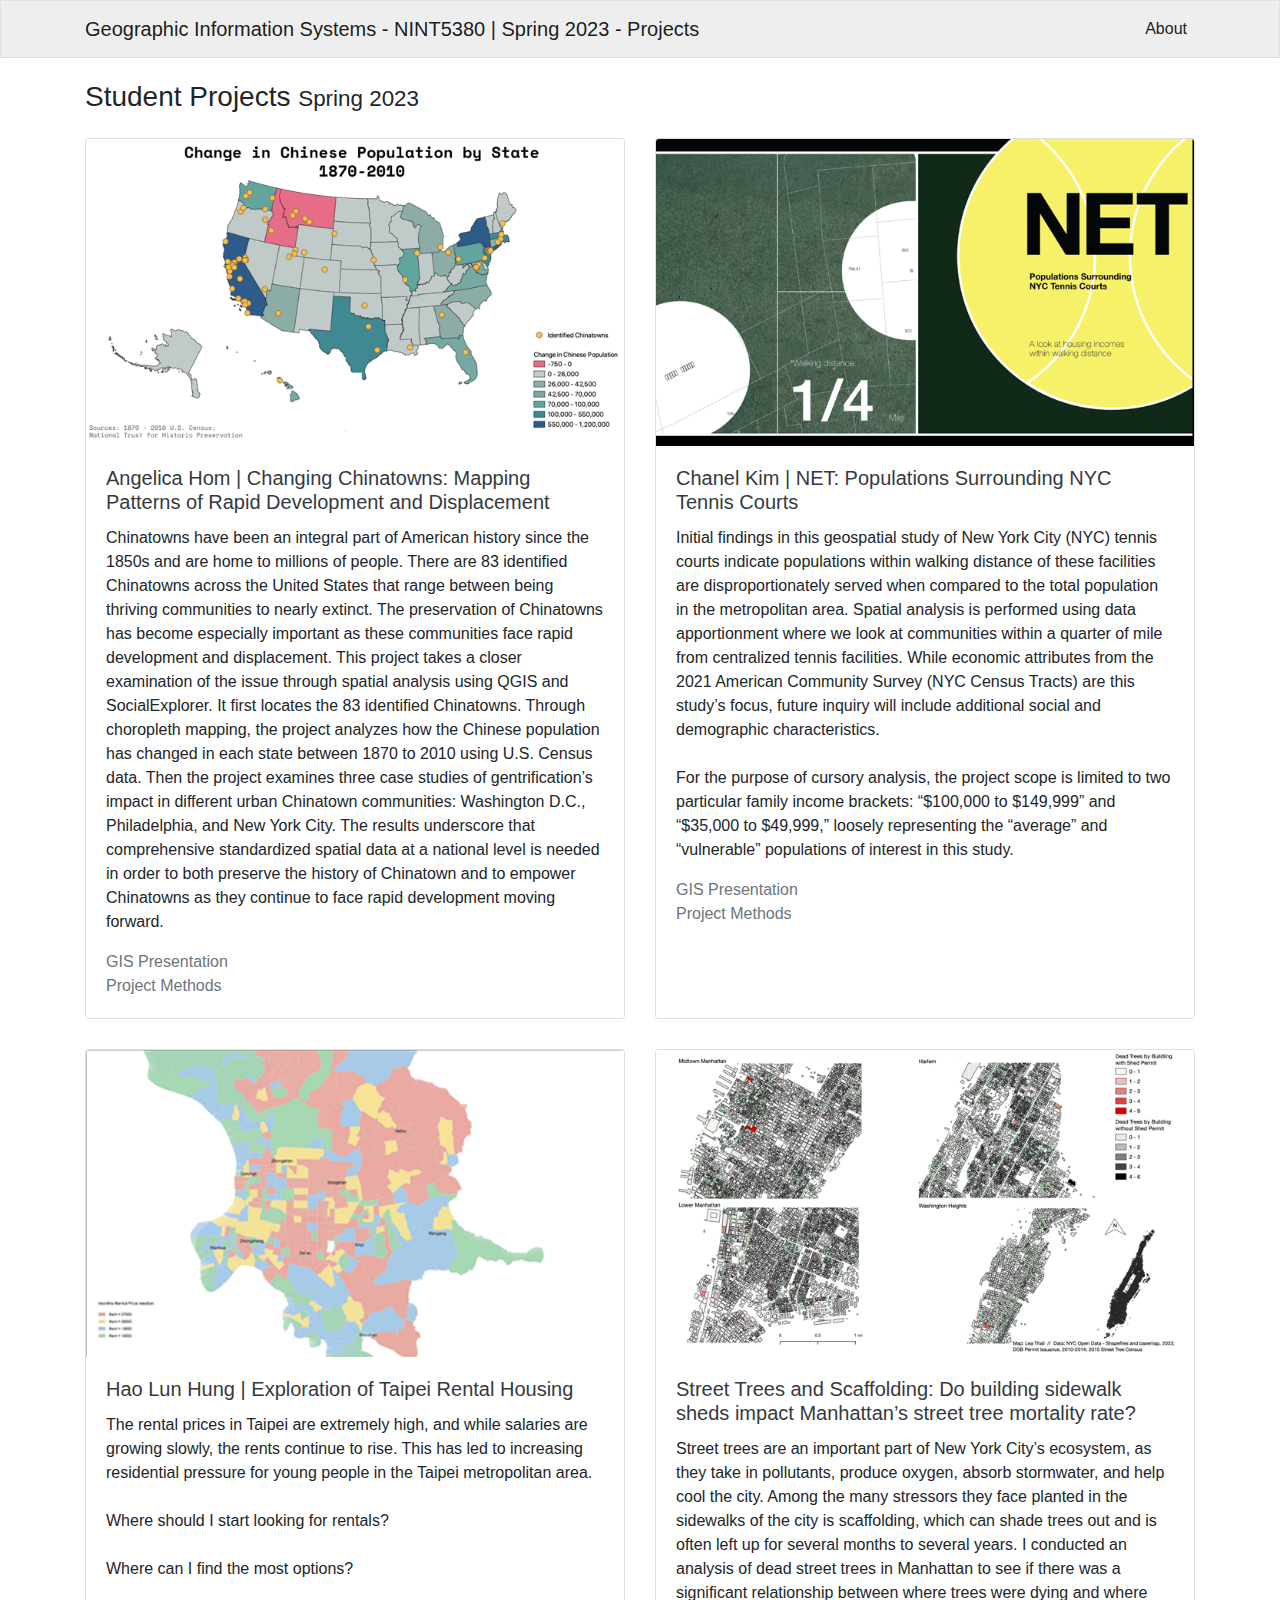
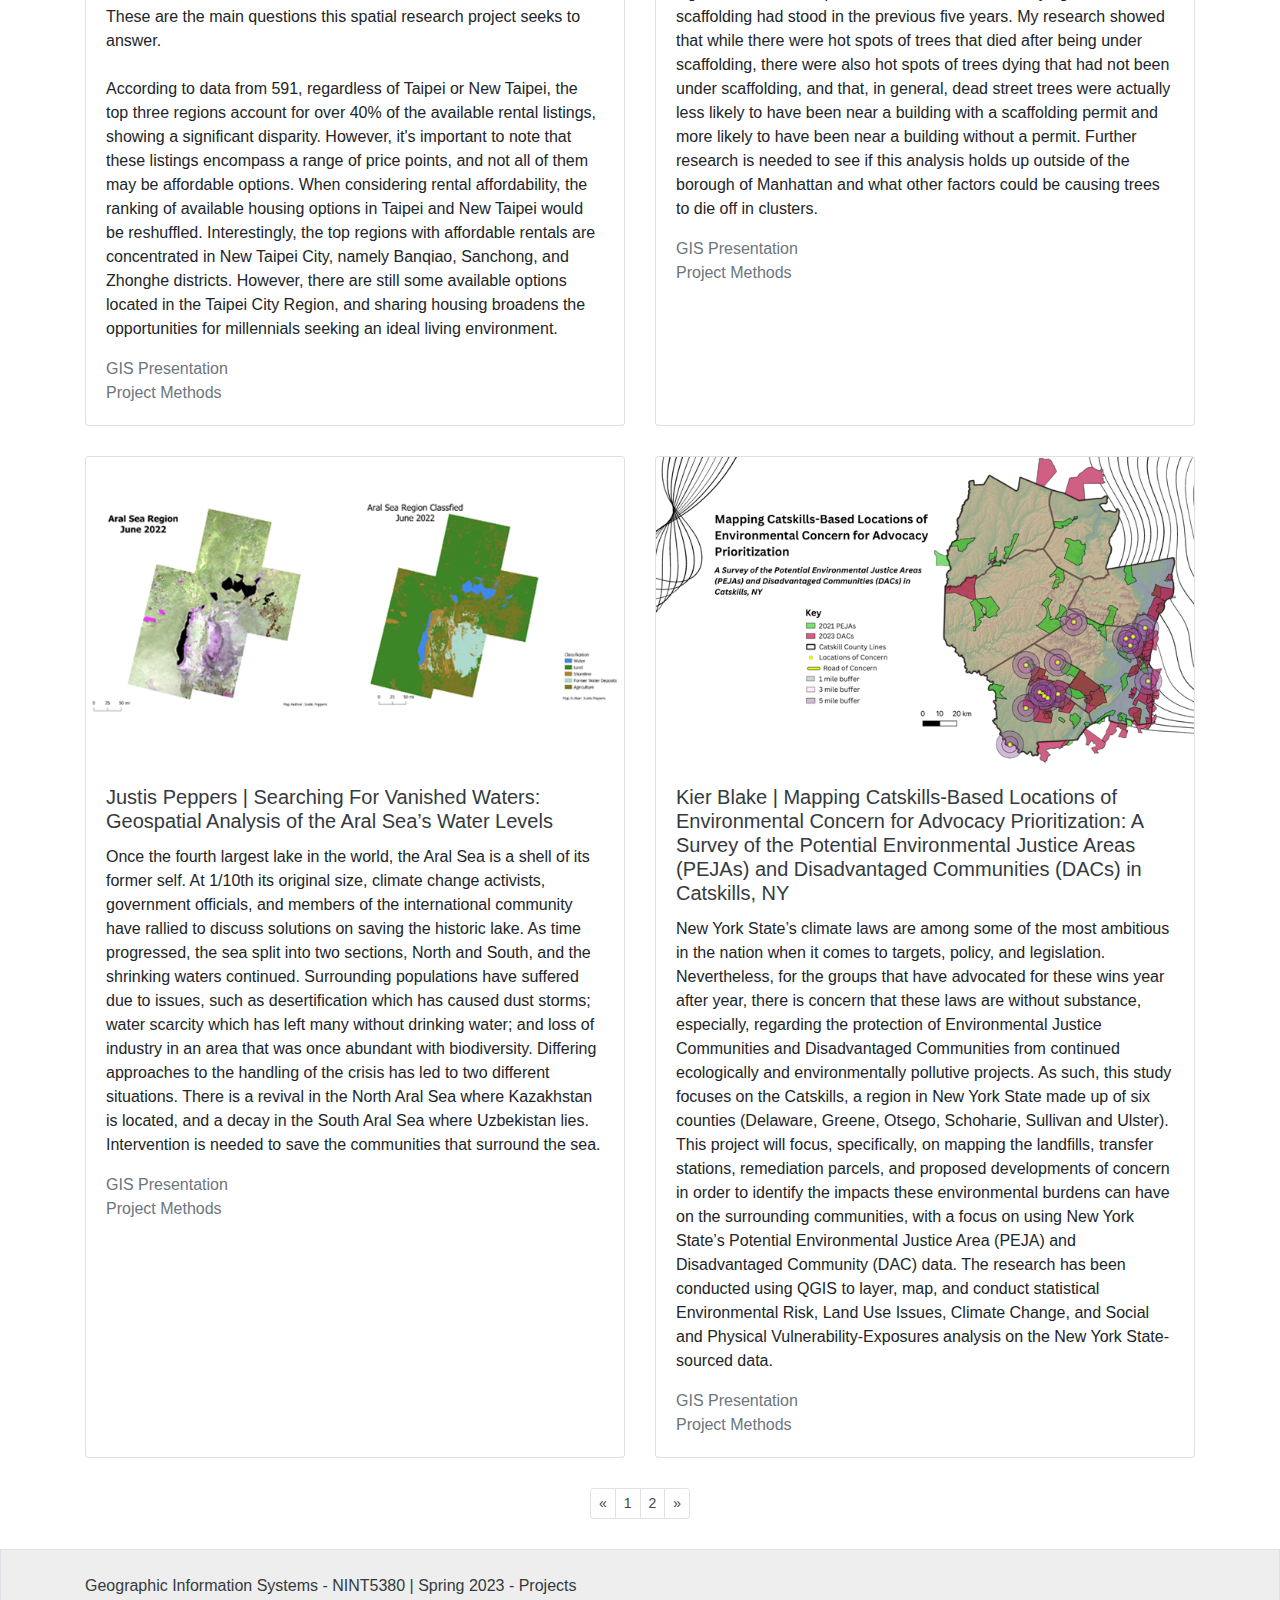
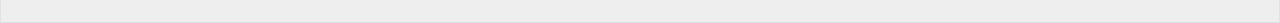
<file: index.html>
<!DOCTYPE html>
<html lang="en">
<head>
  <meta charset="UTF-8">
  <meta http-equiv="X-UA-Compatible" content="IE=edge">
  <meta name="viewport" content="width=device-width, initial-scale=1, shrink-to-fit=no">
  <meta http-equiv="x-ua-compatible" content="ie=edge">
  <link rel="stylesheet" href="css/bootstrap.css">
  <link rel="stylesheet" href="css/2-col-portfolio.css">
  <title>Geographic Information Systems - NINT5380 | Spring 2023 - Projects</title>
</head>
<body>

  <!-- Navigation -->
  <nav class="navbar navbar-expand-lg fixed-top navbar-light border" style="background-color: #eeeeee;" >
    <div class="container">
      <a class="navbar-brand" href="index.html">Geographic Information Systems - NINT5380 | Spring 2023 - Projects</a>
      <button class="navbar-toggler" type="button" data-toggle="collapse" data-target="#navbarResponsive" aria-controls="navbarResponsive" aria-expanded="false" aria-label="Toggle navigation">
        <span class="navbar-toggler-icon"></span>
      </button>
      <div class="collapse navbar-collapse" id="navbarResponsive">
        <ul class="navbar-nav ml-auto">
          <li class="nav-item active">
            <a class="nav-link" href="https://courses.newschool.edu/courses/NINT5380/" target="_blank">About</a>
          </li>

        </ul>
      </div>
    </div>
  </nav>

  <!-- Page Content -->
  <div class="container">

    <!-- Page Heading -->
    <h3 class="my-4">Student Projects
      <small>Spring 2023</small>
    </h3>

    <div class="row">
      <div class="col-lg-6 portfolio-item">
        <div class="card h-100">
          <a href="#"><img class="card-img-top" src="img/a.hom.png" alt=""></a>
          <div class="card-body">
            <h5 class="card-title">
              <a class="text-dark">Angelica Hom | Changing Chinatowns: Mapping Patterns of Rapid Development and Displacement </a>
            </h5>
            <p class="card-text">Chinatowns have been an integral part of American history since the 1850s and are home to millions of people. There are 83 identified Chinatowns across the United States that range between being thriving communities to nearly extinct. The preservation of Chinatowns has become especially important as these communities face rapid development and displacement. This project takes a closer examination of the issue through spatial analysis using QGIS and SocialExplorer. It first locates the 83 identified Chinatowns. Through choropleth mapping, the project analyzes how the Chinese population has changed in each state between 1870 to 2010 using U.S. Census data. Then the project examines three case studies of gentrification’s impact in different urban Chinatown communities: Washington D.C., Philadelphia, and New York City. The results underscore that comprehensive standardized spatial data at a national level is needed in order to both preserve the history of Chinatown and to empower Chinatowns as they continue to face rapid development moving forward.
            </p>
              <a class="text-secondary" href="https://docs.google.com/presentation/d/e/2PACX-1vT0eZ4jvLkLkY1-OF4wLNl3Vpx1MhY8lgPSu16LfORl-SGDinlXae2cP-LAj9HFxbcHyLagn2tDnLsX/pub?start=false&loop=false&delayms=3000 " target="_blank">GIS Presentation</a>
              <br>
              <a class="text-secondary" href="https://docs.google.com/document/d/e/2PACX-1vRm-0u6UAANWaRVKk7FaM7DS_9nNbKRmX4IX8BXYIyHW64UEHN4Il1YlTXVSXOMMSCAX29mTUWdbzR2/pub " target="_blank">Project Methods</a>
            </div>
          </div>
        </div>
        <div class="col-lg-6 portfolio-item">
        <div class="card h-100">
          <a href="#"><img class="card-img-top" src="img/c.kim.png" alt=""></a>
          <div class="card-body">
            <h5 class="card-title">
              <a class="text-dark">Chanel Kim | NET: Populations Surrounding NYC Tennis Courts  </a>
            </h5>
            <p class="card-text">Initial findings in this geospatial study of New York City (NYC) tennis courts indicate populations within walking distance of these facilities are disproportionately served when compared to the total population in the metropolitan area. Spatial analysis is performed using data apportionment where we look at communities within a quarter of mile from centralized tennis facilities. While economic attributes from the 2021 American Community Survey (NYC Census Tracts) are this study’s focus, future inquiry will include additional social and demographic characteristics. 
            <br>
            <br>
            For the purpose of cursory analysis, the project scope is limited to two particular family income brackets: “$100,000 to $149,999” and “$35,000 to $49,999,” loosely representing the “average” and “vulnerable” populations of interest in this study.
            </p>
              <a class="text-secondary" href="https://docs.google.com/presentation/d/e/2PACX-1vS52U5P4TQiqk91ZcNnbZz463mHfiiXNVc-7KAgBwKtefWd0iymwOKLjsRVSJbLL5Zc4ATY14Rv0HdV/pub?start=false&loop=false&delayms=3000" target="_blank">GIS Presentation</a>
              <br>
              <a class="text-secondary" href="https://docs.google.com/document/d/e/2PACX-1vQMCJ3kOPkiCki_plCUwNONVK72lot019TvPv0tLnsVkmMkH1wHITWsqT_b10IF5T3D52f7wi5ANH10/pub" target="_blank">Project Methods</a>
            </div>
          </div>
        </div>
        <div class="col-lg-6 portfolio-item">
        <div class="card h-100">
          <a href="#"><img class="card-img-top" src="img/H.L.Hung.png" alt=""></a>
          <div class="card-body">
            <h5 class="card-title">
              <a class="text-dark">Hao Lun Hung | Exploration of Taipei Rental Housing  </a>
            </h5>
            <p class="card-text">The rental prices in Taipei are extremely high, and while salaries are growing slowly, the rents continue to rise. This has led to increasing residential pressure for young people in the Taipei metropolitan area. 
            <br>
            <br>
            Where should I start looking for rentals? 
            <br>
            <br>
            Where can I find the most options? 
            <br>
            <br>
            These are the main questions this spatial research project seeks to answer. 
            <br>
            <br>
            According to data from 591, regardless of Taipei or New Taipei, the top three regions account for over 40% of the available rental listings, showing a significant disparity. However, it's important to note that these listings encompass a range of price points, and not all of them may be affordable options. When considering rental affordability, the ranking of available housing options in Taipei and New Taipei would be reshuffled. Interestingly, the top regions with affordable rentals are concentrated in New Taipei City, namely Banqiao, Sanchong, and Zhonghe districts.  However, there are still some available options located in the Taipei City Region, and sharing housing broadens the opportunities for millennials seeking an ideal living environment.</p>
              <a class="text-secondary" href="https://drive.google.com/file/d/1uzD-7d9F5RBeH03Zjkrhsd9-Z9R9KvKm/view?usp=sharing" target="_blank">GIS Presentation</a>
              <br>
              <a class="text-secondary" href="https://docs.google.com/document/d/e/2PACX-1vQsVY4XFzjCOAkJqsaSmz6KN0qX_bgZo5fco2ugIIW-GJZdnKiaOuzhesLfKmQBOnaNp7b4qLTT2q4j/pub " target="_blank">Project Methods</a>
            </div>
          </div>
        </div>
        <div class="col-lg-6 portfolio-item">
        <div class="card h-100">
          <a href="#"><img class="card-img-top" src="img/I.thali.png" alt=""></a>
          <div class="card-body">
            <h5 class="card-title">
              <a class="text-dark">Street Trees and Scaffolding: Do building sidewalk sheds impact Manhattan’s street tree mortality rate?</a>
            </h5>
            <p class="card-text">Street trees are an important part of New York City’s ecosystem, as they take in pollutants, produce oxygen, absorb stormwater, and help cool the city. Among the many stressors they face planted in the sidewalks of the city is scaffolding, which can shade trees out and is often left up for several months to several years. I conducted an analysis of dead street trees in Manhattan to see if there was a significant relationship between where trees were dying and where scaffolding had stood in the previous five years. My research showed that while there were hot spots of trees that died after being under scaffolding, there were also hot spots of trees dying that had not been under scaffolding, and that, in general, dead street trees were actually less likely to have been near a building with a scaffolding permit and more likely to have been near a building without a permit. Further research is needed to see if this analysis holds up outside of the borough of Manhattan and what other factors could be causing trees to die off in clusters.</p>
              <a class="text-secondary" href="https://docs.google.com/presentation/d/e/2PACX-1vRbz0-JmefQ4sa_d1nchNcCvNJbaEFaSkUdHfrH1CORRrIj9x7b_r8BrW5n0FwJ9MCGaQc_Ihj3H2rY/pub?start=false&loop=false&delayms=3000" target="_blank">GIS Presentation</a>
              <br>
              <a class="text-secondary" href="https://docs.google.com/document/d/e/2PACX-1vSLKpBLlw-rAAUDyl_k9nvDFk74FT1yyrM9PLULLq1QGRsX4Ikqc-FBa9y7OARapt1NE-MtzhmPXoHI/pub 
              " target="_blank">Project Methods</a>
            </div>
          </div>
        </div>
        <div class="col-lg-6 portfolio-item">
        <div class="card h-100">
          <a href="#"><img class="card-img-top" src="img/j.peppers.png" alt=""></a>
          <div class="card-body">
            <h5 class="card-title">
              <a class="text-dark">Justis Peppers | Searching For Vanished Waters: Geospatial Analysis of the Aral Sea’s Water Levels </a>
            </h5>
            <p class="card-text">Once the fourth largest lake in the world, the Aral Sea is a shell of its former self. At 1/10th its original size, climate change activists, government officials, and members of the international community have rallied to discuss solutions on saving the historic lake. As time progressed, the sea split into two sections, North and South, and the shrinking waters continued. Surrounding populations have suffered due to issues, such as desertification which has caused dust storms; water scarcity which has left many without drinking water; and loss of industry in an area that was once abundant with biodiversity. Differing approaches to the handling of the crisis has led to two different situations. There is a revival in the North Aral Sea where Kazakhstan is located, and a decay in the South Aral Sea where Uzbekistan lies. Intervention is needed to save the communities that surround the sea.</p>
              <a class="text-secondary" href="https://docs.google.com/presentation/d/e/2PACX-1vQZ360e4jZ6OWXXEOMiUZCGavokhGbDDuu334iNia7PBpAnQormGraYKuMdlG2kJswdE_Ak8qxcUJ3V/pub?start=false&loop=false&delayms=3000" target="_blank">GIS Presentation</a>
              <br>
              <a class="text-secondary" href="https://docs.google.com/document/d/e/2PACX-1vQXMnAUgUiY_HeNTt0YayW_GVxqaFFWFNyMZLPbu-LOp8XZaHxR26YbNli5_OKDVX6Wf0RJTdTM0m4C/pub" target="_blank">Project Methods</a>
            </div>
          </div>
        </div>
        <div class="col-lg-6 portfolio-item">
        <div class="card h-100">
          <a href="#"><img class="card-img-top" src="img/k.blake.png" alt=""></a>
          <div class="card-body">
            <h5 class="card-title">
              <a class="text-dark">Kier Blake | Mapping Catskills-Based Locations of Environmental Concern for Advocacy Prioritization: A Survey of the Potential Environmental Justice Areas (PEJAs) and Disadvantaged Communities (DACs) in Catskills, NY</a>
            </h5>
            <p class="card-text">New York State’s climate laws are among some of the most ambitious in the nation when it comes to targets, policy, and legislation. Nevertheless, for the groups that have advocated for these wins year after year, there is concern that these laws are without substance, especially, regarding the protection of Environmental Justice Communities and Disadvantaged Communities from continued ecologically and environmentally pollutive projects. As such, this study focuses on the Catskills, a region in New York State made up of six counties (Delaware, Greene, Otsego, Schoharie, Sullivan and Ulster). This project will focus, specifically, on mapping the landfills, transfer stations, remediation parcels, and proposed developments of concern in order to identify the impacts these environmental burdens can have on the surrounding communities, with a focus on using New York State’s Potential Environmental Justice Area (PEJA) and Disadvantaged Community (DAC) data. The research has been conducted using QGIS to layer, map, and conduct statistical Environmental Risk, Land Use Issues, Climate Change, and Social and Physical Vulnerability-Exposures analysis on the New York State-sourced data.</p>
              <a class="text-secondary" href="https://docs.google.com/presentation/d/e/2PACX-1vRJOQjvjmFx9ro6Q_F_E9LBv7Bvp_kNr3H7ralebPYxdIShAXHyagblcVKFG56fC2D5JNLtWocuh7RT/pub?start=false&loop=false&delayms=15000" target="_blank">GIS Presentation</a>
              <br>
              <a class="text-secondary" href="https://docs.google.com/document/d/e/2PACX-1vQvlW7fon_sKjO7SMgk9MZ1RX-aYB_6qIQ4bf-wjz9Gkvkkg9XowDUwb21-DxEUqxYgPy00LRnmAOFC/pub" target="_blank">Project Methods</a>
            </div>
          </div>
        </div>
      </div>
    <!-- /.row -->
  </div>
  <!-- /.container -->


  <!-- Pagination -->
  <ul class="pagination justify-content-center pagination-sm">
    <li class="page-item">
      <a class="page-link" href="index.html" aria-label="Previous">
        <span aria-hidden="true">&laquo;</span>
        <span class="sr-only">Previous</span>
      </a>
    </li>
    <li class="page-item">
      <a class="page-link" href="index.html">1</a>
    </li>
    <li class="page-item">
      <a class="page-link" href="page2.html">2</a>
    </li>
    <li class="page-item">
      <a class="page-link" href="page2.html" aria-label="Next">
        <span aria-hidden="true">&raquo;</span>
        <span class="sr-only">Next</span>
      </a>
    </li>
  </ul>

  <!-- Footer -->
  <footer class="py-4 border" style="background-color: #eeeeee;">
    <div class="container">
      <p class="m-0 text-left text-dark">Geographic Information Systems - NINT5380 | Spring 2023 - Projects</p>
    </div>
    <!-- /.container -->
  </footer>


<script src="js/jquery.slim.min.js"></script>
<script src="js/popper.min.js"></script>
<script src="js/bootstrap.min.js"></script>
</body>
</html>
</file>
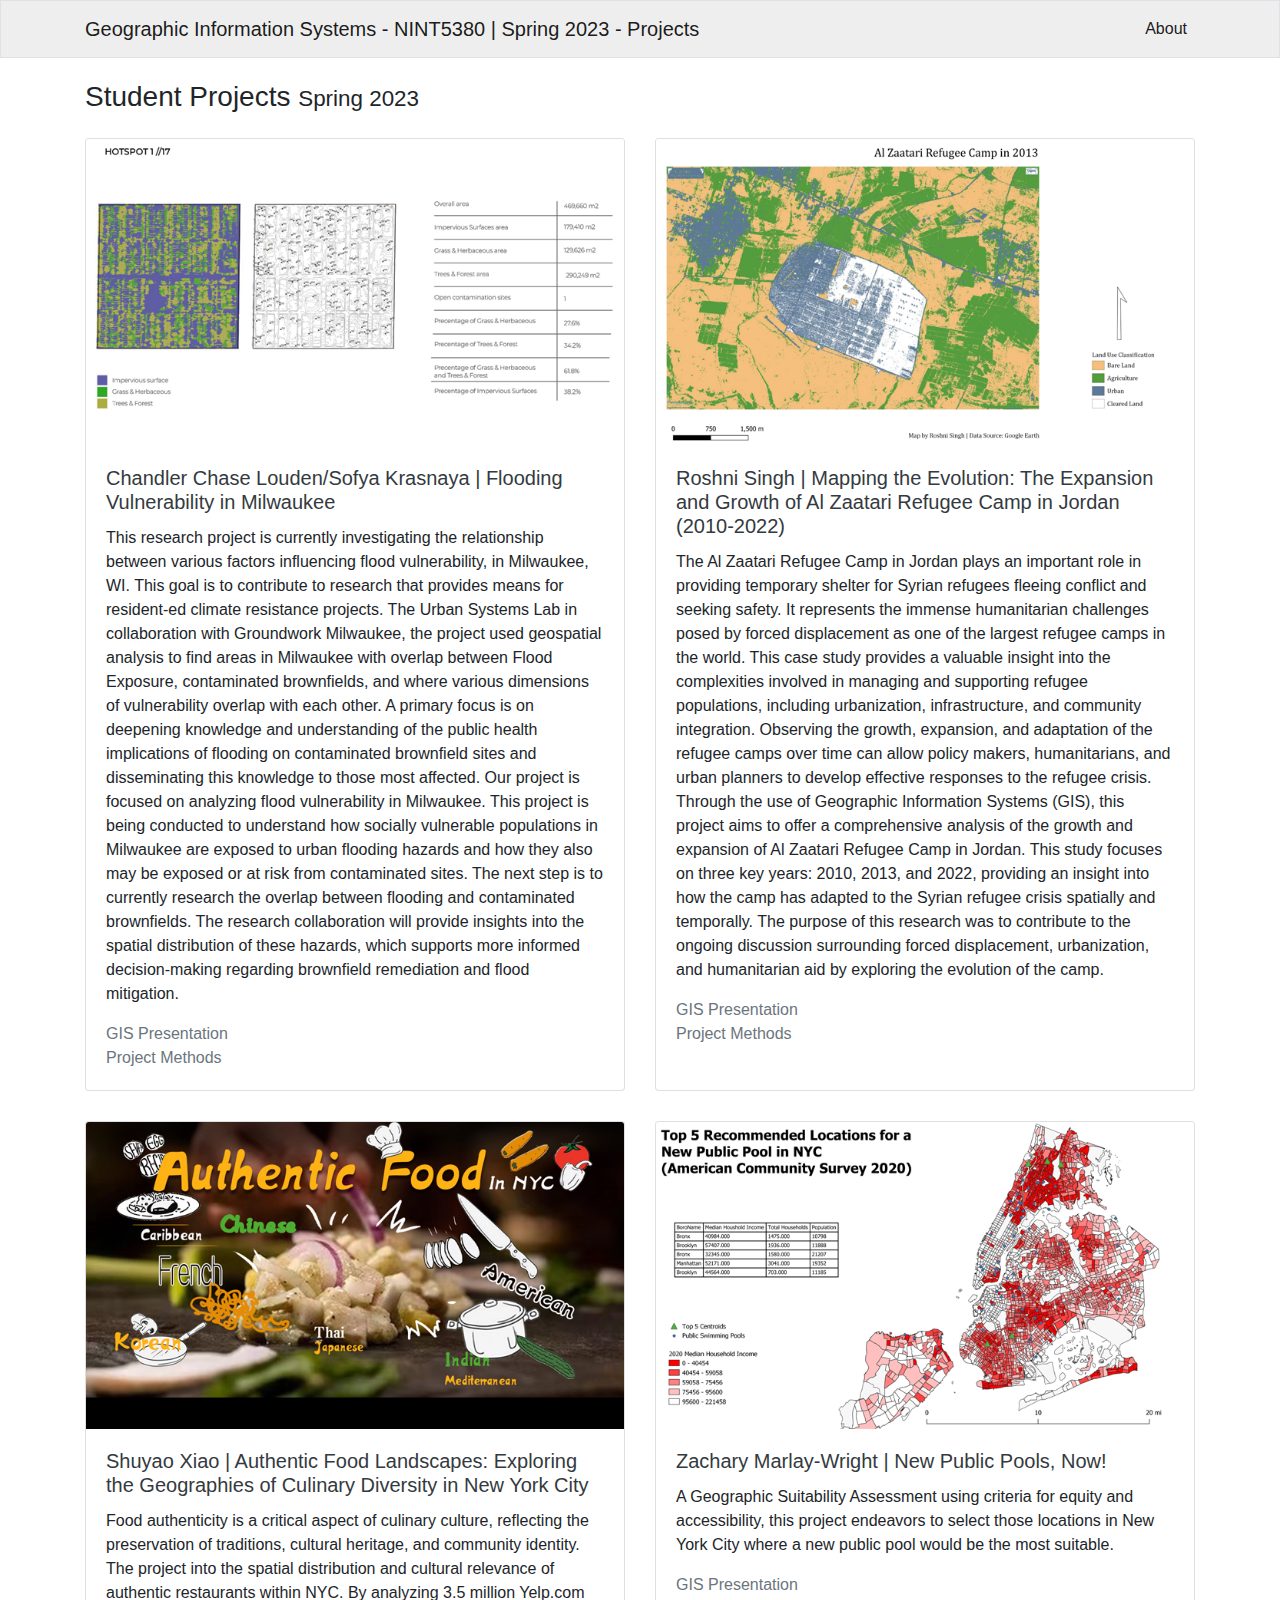
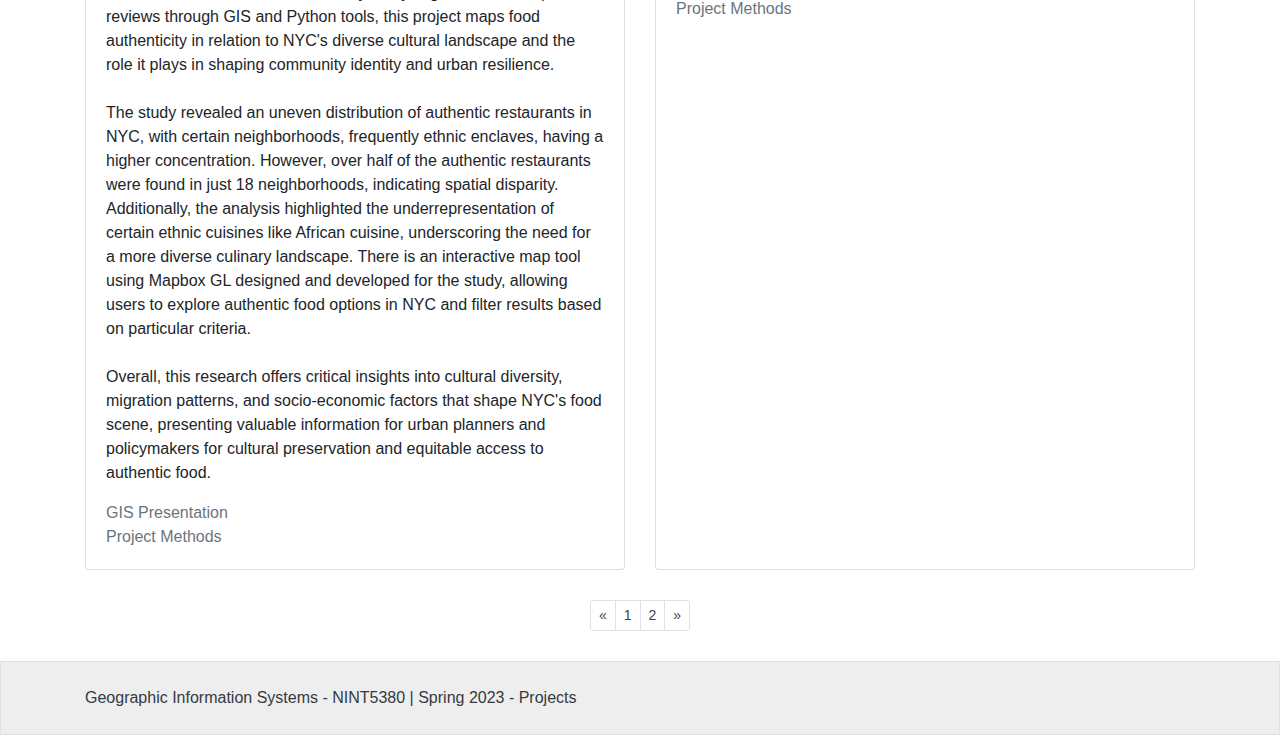
<file: page2.html>
<!DOCTYPE html>
<html lang="en">
<head>
  <meta charset="UTF-8">
  <meta http-equiv="X-UA-Compatible" content="IE=edge">
  <meta name="viewport" content="width=device-width, initial-scale=1, shrink-to-fit=no">
  <meta http-equiv="x-ua-compatible" content="ie=edge">
  <link rel="stylesheet" href="css/bootstrap.css">
  <link rel="stylesheet" href="css/2-col-portfolio.css">
  <title>Geographic Information Systems - NINT5380 | Spring 2023 - Projects</title>
</head>
<body>

  <!-- Navigation -->
  <nav class="navbar navbar-expand-lg fixed-top navbar-light border" style="background-color: #eeeeee;" >
    <div class="container">
      <a class="navbar-brand" href="index.html">Geographic Information Systems - NINT5380 | Spring 2023 - Projects</a>
      <button class="navbar-toggler" type="button" data-toggle="collapse" data-target="#navbarResponsive" aria-controls="navbarResponsive" aria-expanded="false" aria-label="Toggle navigation">
        <span class="navbar-toggler-icon"></span>
      </button>
      <div class="collapse navbar-collapse" id="navbarResponsive">
        <ul class="navbar-nav ml-auto">
          <li class="nav-item active">
            <a class="nav-link" href="https://courses.newschool.edu/courses/NINT5380/" target="_blank">About</a>
          </li>

        </ul>
      </div>
    </div>
  </nav>


  <!-- Page Content -->
  <div class="container">

      <!-- Page Heading -->
    <h3 class="my-4">Student Projects
      <small>Spring 2023</small>
    </h3>

    <div class="row">
      <div class="col-lg-6 portfolio-item">
        <div class="card h-100">
          <a href="#"><img class="card-img-top" src="img/Louden_Krasnaya.png" alt=""></a>
          <div class="card-body">
            <h5 class="card-title">
              <a class="text-dark">Chandler Chase Louden/Sofya Krasnaya | Flooding Vulnerability in Milwaukee</a>
            </h5>
            <p class="card-text">This research project is currently investigating the relationship between various factors influencing flood vulnerability, in Milwaukee, WI. This goal is to contribute to research that provides means for resident-ed climate resistance projects. The Urban Systems Lab in collaboration with Groundwork Milwaukee, the project used geospatial analysis to find areas in Milwaukee with overlap between Flood Exposure, contaminated brownfields, and where various dimensions of vulnerability overlap with each other. A primary focus is on deepening knowledge and understanding of the public health implications of flooding on contaminated brownfield sites and disseminating this knowledge to those most affected. Our project is focused on analyzing flood vulnerability in Milwaukee. This project is being conducted to understand how socially vulnerable populations in Milwaukee are exposed to urban flooding hazards and how they also may be exposed or at risk from contaminated sites. The next step is to currently research the overlap between flooding and contaminated brownfields. The research collaboration will provide insights into the spatial distribution of these hazards, which supports more informed decision-making regarding brownfield remediation and flood mitigation.</p>
              <a class="text-secondary" href="https://docs.google.com/presentation/d/e/2PACX-1vQZ2ffDwDz6YtZ36HMu75eUC9jKz8avGE5hTWAVJZwJOaNKJQ0teNI_uHOz2Zn-logHYWueMEaFEAFw/pub?start=false&loop=false&delayms=3000" target="_blank">GIS Presentation</a>
              <br>
              <a class="text-secondary" href="https://docs.google.com/document/d/e/2PACX-1vRGKDByTiHNMAtZrDkFC285cieYfA3_99ckjqZgiKd5E94dpHqtjmQ9DzAI9SK5DQ/pub 
              " target="_blank">Project Methods</a>
            </div>
          </div>
        </div>
        <div class="col-lg-6 portfolio-item">
        <div class="card h-100">
          <a href="#"><img class="card-img-top" src="img/r.Singh.png" alt=""></a>
          <div class="card-body">
            <h5 class="card-title">
              <a class="text-dark">Roshni Singh | Mapping the Evolution: The Expansion and Growth of Al Zaatari Refugee Camp in Jordan (2010-2022)</a>
            </h5>
            <p class="card-text">The Al Zaatari Refugee Camp in Jordan plays an important role in providing temporary shelter for Syrian refugees fleeing conflict and seeking safety. It represents the immense humanitarian challenges posed by forced displacement as one of the largest refugee camps in the world. This case study provides a valuable insight into the complexities involved in managing and supporting refugee populations, including urbanization, infrastructure, and community integration. Observing the growth, expansion, and adaptation of the refugee camps over time can allow policy makers, humanitarians, and urban planners to develop effective responses to the refugee crisis. Through the use of Geographic Information Systems (GIS), this project aims to offer a comprehensive analysis of the growth and expansion of Al Zaatari Refugee Camp in Jordan. This study focuses on three key years: 2010, 2013, and 2022, providing an insight into how the camp has adapted to the Syrian refugee crisis spatially and temporally. The purpose of this research was to contribute to the ongoing discussion surrounding forced displacement, urbanization, and humanitarian aid by exploring the evolution of the camp.</p>
              <a class="text-secondary" href="https://docs.google.com/presentation/d/e/2PACX-1vT-R1qdsgccgH7vthS1avPkYKIJ9sZFg3nXNIe6M0JxRj7RwAM-yCPZGEHDxx1haPSwPCVwukFtaIGO/pub?start=false&loop=false&delayms=3000" target="_blank">GIS Presentation</a>
              <br>
              <a class="text-secondary" href="https://docs.google.com/document/d/e/2PACX-1vSfYE79Ym7rGxFaZj4mTzlOS8QbH3W8g_IJZ1K7k8TnXWnjwxd_pBavAWzra6xIC1eW82bjFE36ZXWB/pub" target="_blank">Project Methods</a>
            </div>
          </div>
        </div>
        <div class="col-lg-6 portfolio-item">
        <div class="card h-100">
          <a href="#"><img class="card-img-top" src="img/s.xiao.png" alt=""></a>
          <div class="card-body">
            <h5 class="card-title">
              <a class="text-dark">Shuyao Xiao | Authentic Food Landscapes: Exploring the Geographies of Culinary Diversity in New York City </a>
            </h5>
            <p class="card-text">Food authenticity is a critical aspect of culinary culture, reflecting the preservation of traditions, cultural heritage, and community identity. The project into the spatial distribution and cultural relevance of authentic restaurants within NYC. By analyzing 3.5 million Yelp.com reviews through GIS and Python tools, this project maps food authenticity in relation to NYC's diverse cultural landscape and the role it plays in shaping community identity and urban resilience.
            <br>
            <br>
            The study revealed an uneven distribution of authentic restaurants in NYC, with certain neighborhoods, frequently ethnic enclaves, having a higher concentration. However, over half of the authentic restaurants were found in just 18 neighborhoods, indicating spatial disparity. Additionally, the analysis highlighted the underrepresentation of certain ethnic cuisines like African cuisine, underscoring the need for a more diverse culinary landscape. There is an interactive map tool using Mapbox GL designed and developed for the study, allowing users to explore authentic food options in NYC and filter results based on particular criteria.
            <br>
            <br>
            Overall, this research offers critical insights into cultural diversity, migration patterns, and socio-economic factors that shape NYC's food scene, presenting valuable information for urban planners and policymakers for cultural preservation and equitable access to authentic food.
            </p>
              <a class="text-secondary" href="https://docs.google.com/presentation/d/e/2PACX-1vQ0P_yvK9za0o6XpX8xKViqMGQEK8RTeK-ILaiI1nCF6nf3tLpaUAH5WWUPNRSssSX4xCIif3fQVtmB/pub?start=false&loop=false&delayms=3000" target="_blank">GIS Presentation</a>
              <br>
              <a class="text-secondary" href="https://docs.google.com/document/d/e/2PACX-1vSKS67eGfMgLK_4SPyBihEiDRNSK5ja9MziwE-SFQyAc1giEH_FfA0c_eWIoET5QAi5AoEgwryFqWO6/pub" target="_blank">Project Methods</a>
            </div>
          </div>
        </div>
         <div class="col-lg-6 portfolio-item">
        <div class="card h-100">
          <a href="#"><img class="card-img-top" src="img/z.wright.png" alt=""></a>
          <div class="card-body">
            <h5 class="card-title">
              <a class="text-dark">Zachary Marlay-Wright | New Public Pools, Now!</a>
            </h5>
            <p class="card-text">A Geographic Suitability Assessment  using criteria for equity and accessibility, this project endeavors to select those locations in New York City where a new public pool would be the most suitable.</p>
              <a class="text-secondary" href="https://docs.google.com/presentation/d/1NzE93eiCxyR0odVp5Kx1vvxIMcH-3YqMPtIs7rTW6PY/edit?usp=sharing" target="_blank">GIS Presentation</a>
              <br>
              <a class="text-secondary" href="https://newschool0-my.sharepoint.com/:w:/g/personal/marlz818_newschool_edu/Ec2l6QyUhGZGoSu02VslS1EB2E9KczQhjNVMaaoHqoLz4w?e=bXh7yD" target="_blank">Project Methods</a>
            </div>
          </div>
        </div>
        </div>
    <!-- /.row -->
  </div>
  <!-- /.container -->

  <!-- Pagination -->
  <ul class="pagination justify-content-center pagination-sm">
    <li class="page-item">
      <a class="page-link" href="index.html" aria-label="Previous">
        <span aria-hidden="true">&laquo;</span>
        <span class="sr-only">Previous</span>
      </a>
    </li>
    <li class="page-item">
      <a class="page-link" href="index.html">1</a>
    </li>
    <li class="page-item">
      <a class="page-link" href="page2.html">2</a>
    </li>
    <li class="page-item">
      <a class="page-link" href="page2.html" aria-label="Next">
        <span aria-hidden="true">&raquo;</span>
        <span class="sr-only">Next</span>
      </a>
    </li>
  </ul>



  <!-- Footer -->
  <footer class="py-4 border" style="background-color: #eeeeee;">
    <div class="container">
      <p class="m-0 text-left text-dark">Geographic Information Systems - NINT5380 | Spring 2023 - Projects</p>
    </div>
    <!-- /.container -->
  </footer>


<script src="js/jquery.slim.min.js"></script>
<script src="js/popper.min.js"></script>
<script src="js/bootstrap.min.js"></script>
</body>
</html>
</file>
<file: css/2-col-portfolio.css>
/*!
 * Start Bootstrap - 2 Col Portfolio (https://startbootstrap.com/template-overviews/2-col-portfolio)
 * Copyright 2013-2018 Start Bootstrap
 * Licensed under MIT (https://github.com/BlackrockDigital/startbootstrap-2-col-portfolio/blob/master/LICENSE)
 */

body {
  padding-top: 54px;
}

@media (min-width: 992px) {
  body {
    padding-top: 56px;
  }
}

.portfolio-item {
  margin-bottom: 30px;
}

.pagination {
  margin-bottom: 30px;

  }
</file>
